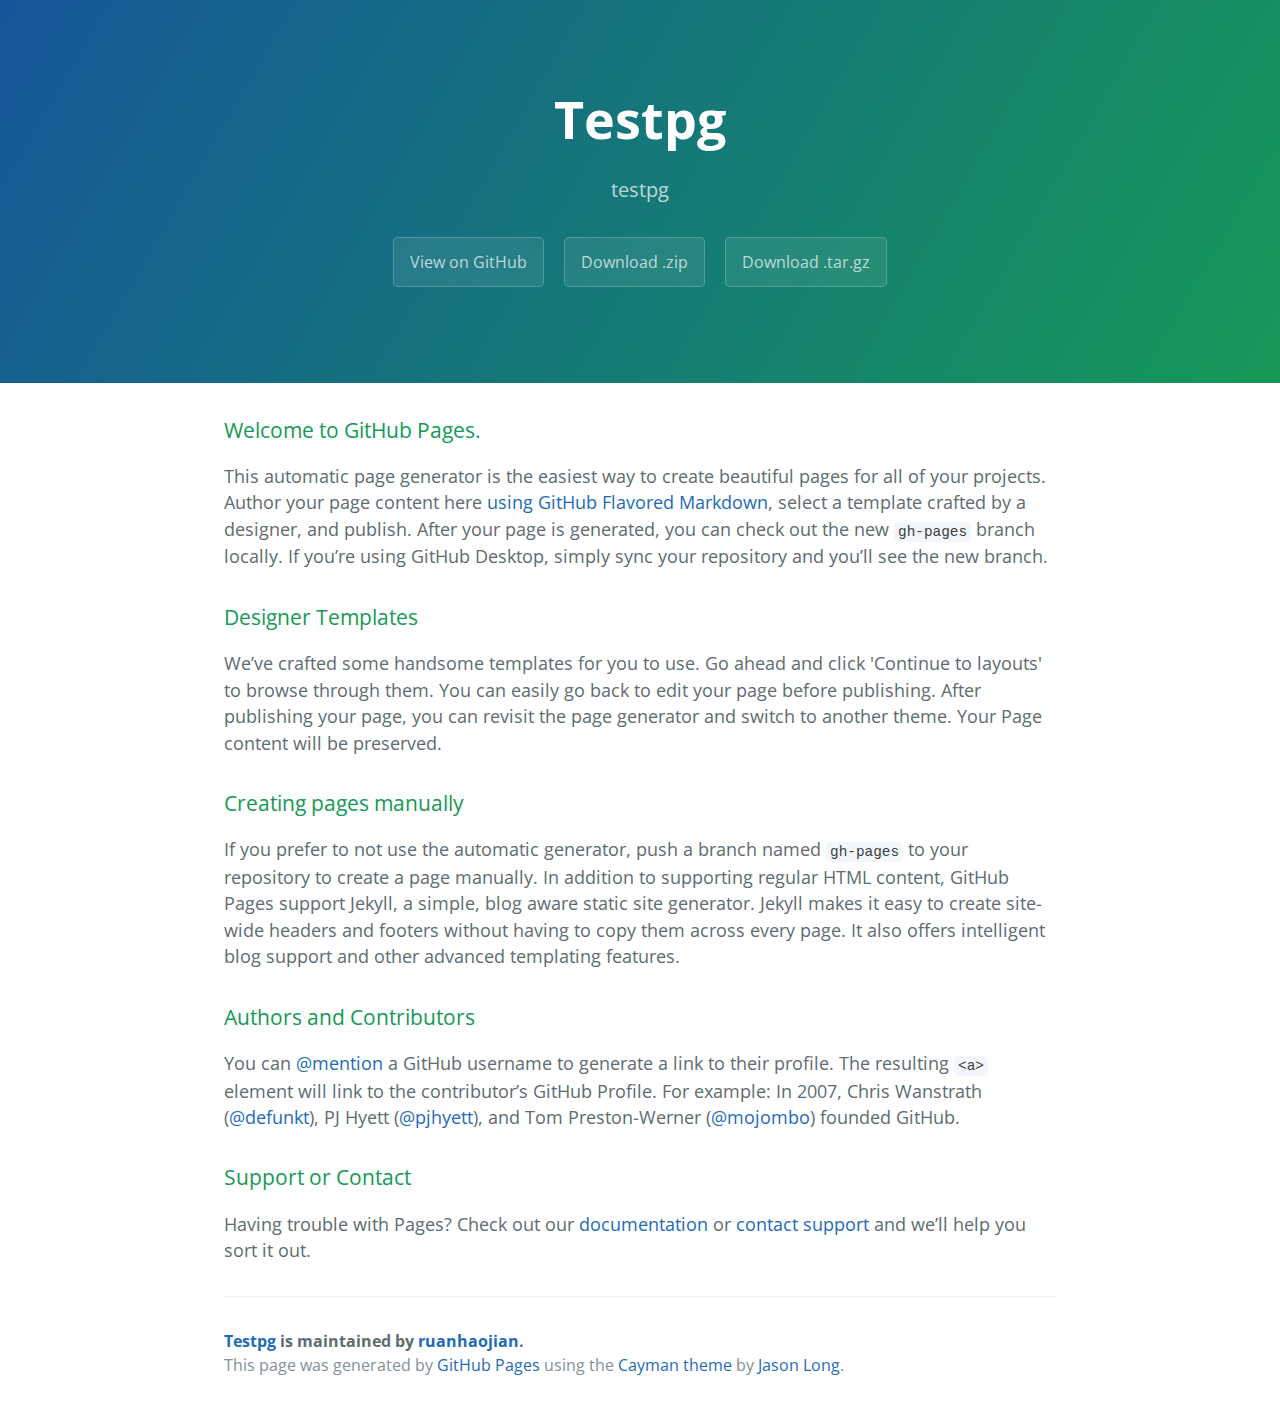
<file: index.html>
<!DOCTYPE html>
<html lang="en-us">
  <head>
    <meta charset="UTF-8">
    <title>Testpg by ruanhaojian</title>
    <meta name="viewport" content="width=device-width, initial-scale=1">
    <link rel="stylesheet" type="text/css" href="stylesheets/normalize.css" media="screen">
    <link href='https://fonts.googleapis.com/css?family=Open+Sans:400,700' rel='stylesheet' type='text/css'>
    <link rel="stylesheet" type="text/css" href="stylesheets/stylesheet.css" media="screen">
    <link rel="stylesheet" type="text/css" href="stylesheets/github-light.css" media="screen">
  </head>
  <body>
    <section class="page-header">
      <h1 class="project-name">Testpg</h1>
      <h2 class="project-tagline">testpg</h2>
      <a href="https://github.com/ruanhaojian/testpg" class="btn">View on GitHub</a>
      <a href="https://github.com/ruanhaojian/testpg/zipball/master" class="btn">Download .zip</a>
      <a href="https://github.com/ruanhaojian/testpg/tarball/master" class="btn">Download .tar.gz</a>
    </section>

    <section class="main-content">
      <h3>
<a id="welcome-to-github-pages" class="anchor" href="#welcome-to-github-pages" aria-hidden="true"><span aria-hidden="true" class="octicon octicon-link"></span></a>Welcome to GitHub Pages.</h3>

<p>This automatic page generator is the easiest way to create beautiful pages for all of your projects. Author your page content here <a href="https://guides.github.com/features/mastering-markdown/">using GitHub Flavored Markdown</a>, select a template crafted by a designer, and publish. After your page is generated, you can check out the new <code>gh-pages</code> branch locally. If you’re using GitHub Desktop, simply sync your repository and you’ll see the new branch.</p>

<h3>
<a id="designer-templates" class="anchor" href="#designer-templates" aria-hidden="true"><span aria-hidden="true" class="octicon octicon-link"></span></a>Designer Templates</h3>

<p>We’ve crafted some handsome templates for you to use. Go ahead and click 'Continue to layouts' to browse through them. You can easily go back to edit your page before publishing. After publishing your page, you can revisit the page generator and switch to another theme. Your Page content will be preserved.</p>

<h3>
<a id="creating-pages-manually" class="anchor" href="#creating-pages-manually" aria-hidden="true"><span aria-hidden="true" class="octicon octicon-link"></span></a>Creating pages manually</h3>

<p>If you prefer to not use the automatic generator, push a branch named <code>gh-pages</code> to your repository to create a page manually. In addition to supporting regular HTML content, GitHub Pages support Jekyll, a simple, blog aware static site generator. Jekyll makes it easy to create site-wide headers and footers without having to copy them across every page. It also offers intelligent blog support and other advanced templating features.</p>

<h3>
<a id="authors-and-contributors" class="anchor" href="#authors-and-contributors" aria-hidden="true"><span aria-hidden="true" class="octicon octicon-link"></span></a>Authors and Contributors</h3>

<p>You can <a href="https://github.com/blog/821" class="user-mention">@mention</a> a GitHub username to generate a link to their profile. The resulting <code>&lt;a&gt;</code> element will link to the contributor’s GitHub Profile. For example: In 2007, Chris Wanstrath (<a href="https://github.com/defunkt" class="user-mention">@defunkt</a>), PJ Hyett (<a href="https://github.com/pjhyett" class="user-mention">@pjhyett</a>), and Tom Preston-Werner (<a href="https://github.com/mojombo" class="user-mention">@mojombo</a>) founded GitHub.</p>

<h3>
<a id="support-or-contact" class="anchor" href="#support-or-contact" aria-hidden="true"><span aria-hidden="true" class="octicon octicon-link"></span></a>Support or Contact</h3>

<p>Having trouble with Pages? Check out our <a href="https://help.github.com/pages">documentation</a> or <a href="https://github.com/contact">contact support</a> and we’ll help you sort it out.</p>

      <footer class="site-footer">
        <span class="site-footer-owner"><a href="https://github.com/ruanhaojian/testpg">Testpg</a> is maintained by <a href="https://github.com/ruanhaojian">ruanhaojian</a>.</span>

        <span class="site-footer-credits">This page was generated by <a href="https://pages.github.com">GitHub Pages</a> using the <a href="https://github.com/jasonlong/cayman-theme">Cayman theme</a> by <a href="https://twitter.com/jasonlong">Jason Long</a>.</span>
      </footer>

    </section>

  
  </body>
</html>
</file>
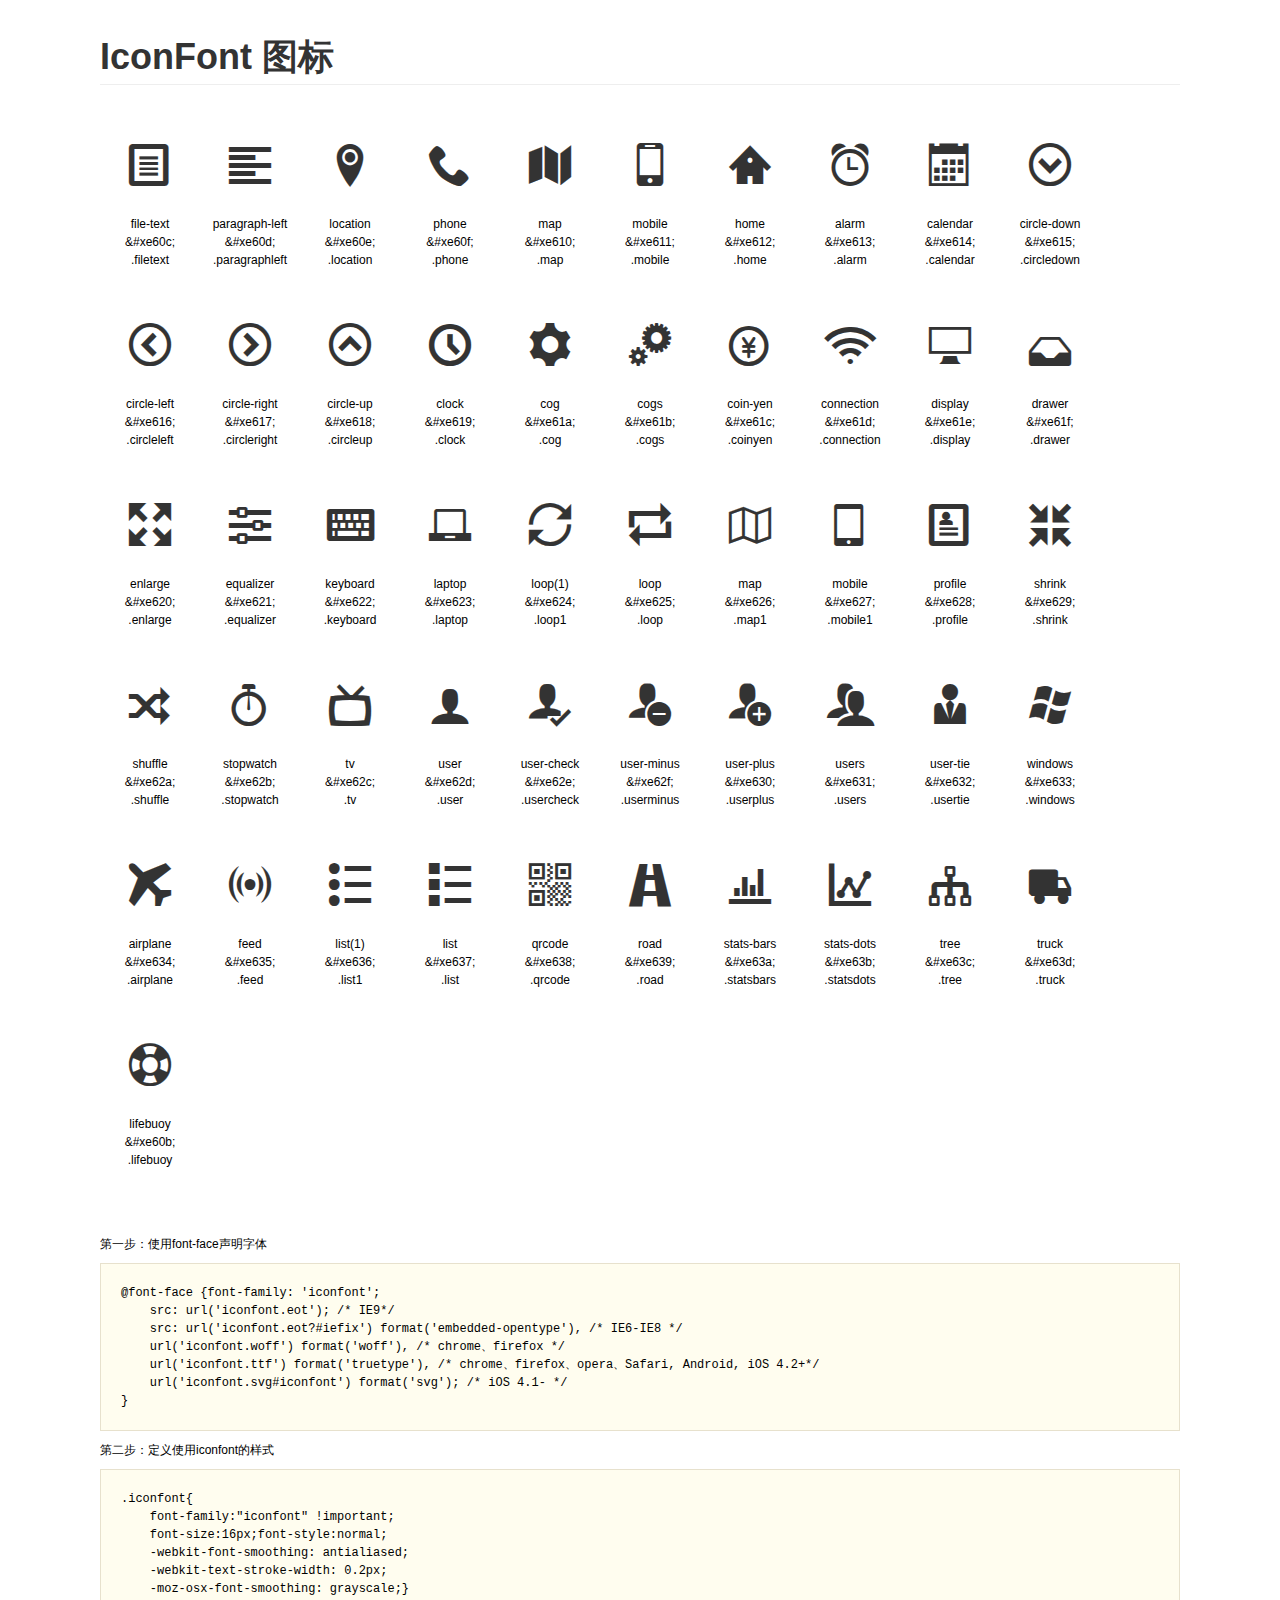
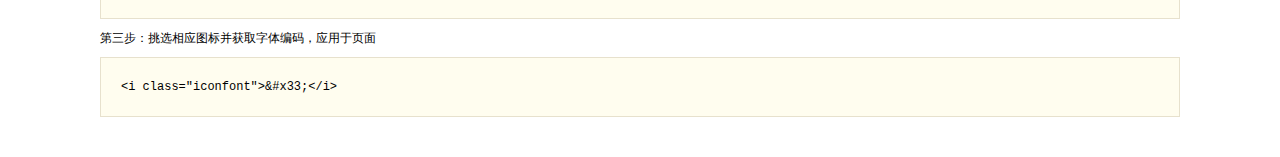
<file: cv/demo/iconfont/demo.html>
<!DOCTYPE html>
<html>
<head>
    <meta charset="utf-8"/>
    <title>IconFont</title>
    <link rel="stylesheet" href="demo.css">
    <link rel="stylesheet" href="iconfont.css">
</head>
<body>
    <div class="main">
        <h1>IconFont 图标</h1>
        <ul class="icon_lists clear">
            
                <li>
                <i class="icon iconfont">&#xe60c;</i>
                    <div class="name">file-text</div>
                    <div class="code">&amp;#xe60c;</div>
                    <div class="fontclass">.filetext</div>
                </li>
            
                <li>
                <i class="icon iconfont">&#xe60d;</i>
                    <div class="name">paragraph-left</div>
                    <div class="code">&amp;#xe60d;</div>
                    <div class="fontclass">.paragraphleft</div>
                </li>
            
                <li>
                <i class="icon iconfont">&#xe60e;</i>
                    <div class="name">location</div>
                    <div class="code">&amp;#xe60e;</div>
                    <div class="fontclass">.location</div>
                </li>
            
                <li>
                <i class="icon iconfont">&#xe60f;</i>
                    <div class="name">phone</div>
                    <div class="code">&amp;#xe60f;</div>
                    <div class="fontclass">.phone</div>
                </li>
            
                <li>
                <i class="icon iconfont">&#xe610;</i>
                    <div class="name">map</div>
                    <div class="code">&amp;#xe610;</div>
                    <div class="fontclass">.map</div>
                </li>
            
                <li>
                <i class="icon iconfont">&#xe611;</i>
                    <div class="name">mobile</div>
                    <div class="code">&amp;#xe611;</div>
                    <div class="fontclass">.mobile</div>
                </li>
            
                <li>
                <i class="icon iconfont">&#xe612;</i>
                    <div class="name">home</div>
                    <div class="code">&amp;#xe612;</div>
                    <div class="fontclass">.home</div>
                </li>
            
                <li>
                <i class="icon iconfont">&#xe613;</i>
                    <div class="name">alarm</div>
                    <div class="code">&amp;#xe613;</div>
                    <div class="fontclass">.alarm</div>
                </li>
            
                <li>
                <i class="icon iconfont">&#xe614;</i>
                    <div class="name">calendar</div>
                    <div class="code">&amp;#xe614;</div>
                    <div class="fontclass">.calendar</div>
                </li>
            
                <li>
                <i class="icon iconfont">&#xe615;</i>
                    <div class="name">circle-down</div>
                    <div class="code">&amp;#xe615;</div>
                    <div class="fontclass">.circledown</div>
                </li>
            
                <li>
                <i class="icon iconfont">&#xe616;</i>
                    <div class="name">circle-left</div>
                    <div class="code">&amp;#xe616;</div>
                    <div class="fontclass">.circleleft</div>
                </li>
            
                <li>
                <i class="icon iconfont">&#xe617;</i>
                    <div class="name">circle-right</div>
                    <div class="code">&amp;#xe617;</div>
                    <div class="fontclass">.circleright</div>
                </li>
            
                <li>
                <i class="icon iconfont">&#xe618;</i>
                    <div class="name">circle-up</div>
                    <div class="code">&amp;#xe618;</div>
                    <div class="fontclass">.circleup</div>
                </li>
            
                <li>
                <i class="icon iconfont">&#xe619;</i>
                    <div class="name">clock</div>
                    <div class="code">&amp;#xe619;</div>
                    <div class="fontclass">.clock</div>
                </li>
            
                <li>
                <i class="icon iconfont">&#xe61a;</i>
                    <div class="name">cog</div>
                    <div class="code">&amp;#xe61a;</div>
                    <div class="fontclass">.cog</div>
                </li>
            
                <li>
                <i class="icon iconfont">&#xe61b;</i>
                    <div class="name">cogs</div>
                    <div class="code">&amp;#xe61b;</div>
                    <div class="fontclass">.cogs</div>
                </li>
            
                <li>
                <i class="icon iconfont">&#xe61c;</i>
                    <div class="name">coin-yen</div>
                    <div class="code">&amp;#xe61c;</div>
                    <div class="fontclass">.coinyen</div>
                </li>
            
                <li>
                <i class="icon iconfont">&#xe61d;</i>
                    <div class="name">connection</div>
                    <div class="code">&amp;#xe61d;</div>
                    <div class="fontclass">.connection</div>
                </li>
            
                <li>
                <i class="icon iconfont">&#xe61e;</i>
                    <div class="name">display</div>
                    <div class="code">&amp;#xe61e;</div>
                    <div class="fontclass">.display</div>
                </li>
            
                <li>
                <i class="icon iconfont">&#xe61f;</i>
                    <div class="name">drawer</div>
                    <div class="code">&amp;#xe61f;</div>
                    <div class="fontclass">.drawer</div>
                </li>
            
                <li>
                <i class="icon iconfont">&#xe620;</i>
                    <div class="name">enlarge</div>
                    <div class="code">&amp;#xe620;</div>
                    <div class="fontclass">.enlarge</div>
                </li>
            
                <li>
                <i class="icon iconfont">&#xe621;</i>
                    <div class="name">equalizer</div>
                    <div class="code">&amp;#xe621;</div>
                    <div class="fontclass">.equalizer</div>
                </li>
            
                <li>
                <i class="icon iconfont">&#xe622;</i>
                    <div class="name">keyboard</div>
                    <div class="code">&amp;#xe622;</div>
                    <div class="fontclass">.keyboard</div>
                </li>
            
                <li>
                <i class="icon iconfont">&#xe623;</i>
                    <div class="name">laptop</div>
                    <div class="code">&amp;#xe623;</div>
                    <div class="fontclass">.laptop</div>
                </li>
            
                <li>
                <i class="icon iconfont">&#xe624;</i>
                    <div class="name">loop(1)</div>
                    <div class="code">&amp;#xe624;</div>
                    <div class="fontclass">.loop1</div>
                </li>
            
                <li>
                <i class="icon iconfont">&#xe625;</i>
                    <div class="name">loop</div>
                    <div class="code">&amp;#xe625;</div>
                    <div class="fontclass">.loop</div>
                </li>
            
                <li>
                <i class="icon iconfont">&#xe626;</i>
                    <div class="name">map</div>
                    <div class="code">&amp;#xe626;</div>
                    <div class="fontclass">.map1</div>
                </li>
            
                <li>
                <i class="icon iconfont">&#xe627;</i>
                    <div class="name">mobile</div>
                    <div class="code">&amp;#xe627;</div>
                    <div class="fontclass">.mobile1</div>
                </li>
            
                <li>
                <i class="icon iconfont">&#xe628;</i>
                    <div class="name">profile</div>
                    <div class="code">&amp;#xe628;</div>
                    <div class="fontclass">.profile</div>
                </li>
            
                <li>
                <i class="icon iconfont">&#xe629;</i>
                    <div class="name">shrink</div>
                    <div class="code">&amp;#xe629;</div>
                    <div class="fontclass">.shrink</div>
                </li>
            
                <li>
                <i class="icon iconfont">&#xe62a;</i>
                    <div class="name">shuffle</div>
                    <div class="code">&amp;#xe62a;</div>
                    <div class="fontclass">.shuffle</div>
                </li>
            
                <li>
                <i class="icon iconfont">&#xe62b;</i>
                    <div class="name">stopwatch</div>
                    <div class="code">&amp;#xe62b;</div>
                    <div class="fontclass">.stopwatch</div>
                </li>
            
                <li>
                <i class="icon iconfont">&#xe62c;</i>
                    <div class="name">tv</div>
                    <div class="code">&amp;#xe62c;</div>
                    <div class="fontclass">.tv</div>
                </li>
            
                <li>
                <i class="icon iconfont">&#xe62d;</i>
                    <div class="name">user</div>
                    <div class="code">&amp;#xe62d;</div>
                    <div class="fontclass">.user</div>
                </li>
            
                <li>
                <i class="icon iconfont">&#xe62e;</i>
                    <div class="name">user-check</div>
                    <div class="code">&amp;#xe62e;</div>
                    <div class="fontclass">.usercheck</div>
                </li>
            
                <li>
                <i class="icon iconfont">&#xe62f;</i>
                    <div class="name">user-minus</div>
                    <div class="code">&amp;#xe62f;</div>
                    <div class="fontclass">.userminus</div>
                </li>
            
                <li>
                <i class="icon iconfont">&#xe630;</i>
                    <div class="name">user-plus</div>
                    <div class="code">&amp;#xe630;</div>
                    <div class="fontclass">.userplus</div>
                </li>
            
                <li>
                <i class="icon iconfont">&#xe631;</i>
                    <div class="name">users</div>
                    <div class="code">&amp;#xe631;</div>
                    <div class="fontclass">.users</div>
                </li>
            
                <li>
                <i class="icon iconfont">&#xe632;</i>
                    <div class="name">user-tie</div>
                    <div class="code">&amp;#xe632;</div>
                    <div class="fontclass">.usertie</div>
                </li>
            
                <li>
                <i class="icon iconfont">&#xe633;</i>
                    <div class="name">windows</div>
                    <div class="code">&amp;#xe633;</div>
                    <div class="fontclass">.windows</div>
                </li>
            
                <li>
                <i class="icon iconfont">&#xe634;</i>
                    <div class="name">airplane</div>
                    <div class="code">&amp;#xe634;</div>
                    <div class="fontclass">.airplane</div>
                </li>
            
                <li>
                <i class="icon iconfont">&#xe635;</i>
                    <div class="name">feed</div>
                    <div class="code">&amp;#xe635;</div>
                    <div class="fontclass">.feed</div>
                </li>
            
                <li>
                <i class="icon iconfont">&#xe636;</i>
                    <div class="name">list(1)</div>
                    <div class="code">&amp;#xe636;</div>
                    <div class="fontclass">.list1</div>
                </li>
            
                <li>
                <i class="icon iconfont">&#xe637;</i>
                    <div class="name">list</div>
                    <div class="code">&amp;#xe637;</div>
                    <div class="fontclass">.list</div>
                </li>
            
                <li>
                <i class="icon iconfont">&#xe638;</i>
                    <div class="name">qrcode</div>
                    <div class="code">&amp;#xe638;</div>
                    <div class="fontclass">.qrcode</div>
                </li>
            
                <li>
                <i class="icon iconfont">&#xe639;</i>
                    <div class="name">road</div>
                    <div class="code">&amp;#xe639;</div>
                    <div class="fontclass">.road</div>
                </li>
            
                <li>
                <i class="icon iconfont">&#xe63a;</i>
                    <div class="name">stats-bars</div>
                    <div class="code">&amp;#xe63a;</div>
                    <div class="fontclass">.statsbars</div>
                </li>
            
                <li>
                <i class="icon iconfont">&#xe63b;</i>
                    <div class="name">stats-dots</div>
                    <div class="code">&amp;#xe63b;</div>
                    <div class="fontclass">.statsdots</div>
                </li>
            
                <li>
                <i class="icon iconfont">&#xe63c;</i>
                    <div class="name">tree</div>
                    <div class="code">&amp;#xe63c;</div>
                    <div class="fontclass">.tree</div>
                </li>
            
                <li>
                <i class="icon iconfont">&#xe63d;</i>
                    <div class="name">truck</div>
                    <div class="code">&amp;#xe63d;</div>
                    <div class="fontclass">.truck</div>
                </li>
            
                <li>
                <i class="icon iconfont">&#xe60b;</i>
                    <div class="name">lifebuoy</div>
                    <div class="code">&amp;#xe60b;</div>
                    <div class="fontclass">.lifebuoy</div>
                </li>
            
        </ul>


        <div class="helps">
            第一步：使用font-face声明字体
            <pre>
@font-face {font-family: 'iconfont';
    src: url('iconfont.eot'); /* IE9*/
    src: url('iconfont.eot?#iefix') format('embedded-opentype'), /* IE6-IE8 */
    url('iconfont.woff') format('woff'), /* chrome、firefox */
    url('iconfont.ttf') format('truetype'), /* chrome、firefox、opera、Safari, Android, iOS 4.2+*/
    url('iconfont.svg#iconfont') format('svg'); /* iOS 4.1- */
}
</pre>
第二步：定义使用iconfont的样式
            <pre>
.iconfont{
    font-family:"iconfont" !important;
    font-size:16px;font-style:normal;
    -webkit-font-smoothing: antialiased;
    -webkit-text-stroke-width: 0.2px;
    -moz-osx-font-smoothing: grayscale;}
</pre>
第三步：挑选相应图标并获取字体编码，应用于页面
<pre>
&lt;i class="iconfont"&gt;&amp;#x33;&lt;/i&gt;
</pre>
        </div>

    </div>
</body>
</html>
</file>
<file: stylesheets/stylesheet.css>
* {
  box-sizing: border-box; }

body {
  padding: 0;
  margin: 0;
  font-family: "Open Sans", "Helvetica Neue", Helvetica, Arial, sans-serif;
  font-size: 16px;
  line-height: 1.5;
  color: #606c71; }

a {
  color: #1e6bb8;
  text-decoration: none; }
  a:hover {
    text-decoration: underline; }

.btn {
  display: inline-block;
  margin-bottom: 1rem;
  color: rgba(255, 255, 255, 0.7);
  background-color: rgba(255, 255, 255, 0.08);
  border-color: rgba(255, 255, 255, 0.2);
  border-style: solid;
  border-width: 1px;
  border-radius: 0.3rem;
  transition: color 0.2s, background-color 0.2s, border-color 0.2s; }
  .btn + .btn {
    margin-left: 1rem; }

.btn:hover {
  color: rgba(255, 255, 255, 0.8);
  text-decoration: none;
  background-color: rgba(255, 255, 255, 0.2);
  border-color: rgba(255, 255, 255, 0.3); }

@media screen and (min-width: 64em) {
  .btn {
    padding: 0.75rem 1rem; } }

@media screen and (min-width: 42em) and (max-width: 64em) {
  .btn {
    padding: 0.6rem 0.9rem;
    font-size: 0.9rem; } }

@media screen and (max-width: 42em) {
  .btn {
    display: block;
    width: 100%;
    padding: 0.75rem;
    font-size: 0.9rem; }
    .btn + .btn {
      margin-top: 1rem;
      margin-left: 0; } }

.page-header {
  color: #fff;
  text-align: center;
  background-color: #159957;
  background-image: linear-gradient(120deg, #155799, #159957); }

@media screen and (min-width: 64em) {
  .page-header {
    padding: 5rem 6rem; } }

@media screen and (min-width: 42em) and (max-width: 64em) {
  .page-header {
    padding: 3rem 4rem; } }

@media screen and (max-width: 42em) {
  .page-header {
    padding: 2rem 1rem; } }

.project-name {
  margin-top: 0;
  margin-bottom: 0.1rem; }

@media screen and (min-width: 64em) {
  .project-name {
    font-size: 3.25rem; } }

@media screen and (min-width: 42em) and (max-width: 64em) {
  .project-name {
    font-size: 2.25rem; } }

@media screen and (max-width: 42em) {
  .project-name {
    font-size: 1.75rem; } }

.project-tagline {
  margin-bottom: 2rem;
  font-weight: normal;
  opacity: 0.7; }

@media screen and (min-width: 64em) {
  .project-tagline {
    font-size: 1.25rem; } }

@media screen and (min-width: 42em) and (max-width: 64em) {
  .project-tagline {
    font-size: 1.15rem; } }

@media screen and (max-width: 42em) {
  .project-tagline {
    font-size: 1rem; } }

.main-content :first-child {
  margin-top: 0; }
.main-content img {
  max-width: 100%; }
.main-content h1, .main-content h2, .main-content h3, .main-content h4, .main-content h5, .main-content h6 {
  margin-top: 2rem;
  margin-bottom: 1rem;
  font-weight: normal;
  color: #159957; }
.main-content p {
  margin-bottom: 1em; }
.main-content code {
  padding: 2px 4px;
  font-family: Consolas, "Liberation Mono", Menlo, Courier, monospace;
  font-size: 0.9rem;
  color: #383e41;
  background-color: #f3f6fa;
  border-radius: 0.3rem; }
.main-content pre {
  padding: 0.8rem;
  margin-top: 0;
  margin-bottom: 1rem;
  font: 1rem Consolas, "Liberation Mono", Menlo, Courier, monospace;
  color: #567482;
  word-wrap: normal;
  background-color: #f3f6fa;
  border: solid 1px #dce6f0;
  border-radius: 0.3rem; }
  .main-content pre > code {
    padding: 0;
    margin: 0;
    font-size: 0.9rem;
    color: #567482;
    word-break: normal;
    white-space: pre;
    background: transparent;
    border: 0; }
.main-content .highlight {
  margin-bottom: 1rem; }
  .main-content .highlight pre {
    margin-bottom: 0;
    word-break: normal; }
.main-content .highlight pre, .main-content pre {
  padding: 0.8rem;
  overflow: auto;
  font-size: 0.9rem;
  line-height: 1.45;
  border-radius: 0.3rem; }
.main-content pre code, .main-content pre tt {
  display: inline;
  max-width: initial;
  padding: 0;
  margin: 0;
  overflow: initial;
  line-height: inherit;
  word-wrap: normal;
  background-color: transparent;
  border: 0; }
  .main-content pre code:before, .main-content pre code:after, .main-content pre tt:before, .main-content pre tt:after {
    content: normal; }
.main-content ul, .main-content ol {
  margin-top: 0; }
.main-content blockquote {
  padding: 0 1rem;
  margin-left: 0;
  color: #819198;
  border-left: 0.3rem solid #dce6f0; }
  .main-content blockquote > :first-child {
    margin-top: 0; }
  .main-content blockquote > :last-child {
    margin-bottom: 0; }
.main-content table {
  display: block;
  width: 100%;
  overflow: auto;
  word-break: normal;
  word-break: keep-all; }
  .main-content table th {
    font-weight: bold; }
  .main-content table th, .main-content table td {
    padding: 0.5rem 1rem;
    border: 1px solid #e9ebec; }
.main-content dl {
  padding: 0; }
  .main-content dl dt {
    padding: 0;
    margin-top: 1rem;
    font-size: 1rem;
    font-weight: bold; }
  .main-content dl dd {
    padding: 0;
    margin-bottom: 1rem; }
.main-content hr {
  height: 2px;
  padding: 0;
  margin: 1rem 0;
  background-color: #eff0f1;
  border: 0; }

@media screen and (min-width: 64em) {
  .main-content {
    max-width: 64rem;
    padding: 2rem 6rem;
    margin: 0 auto;
    font-size: 1.1rem; } }

@media screen and (min-width: 42em) and (max-width: 64em) {
  .main-content {
    padding: 2rem 4rem;
    font-size: 1.1rem; } }

@media screen and (max-width: 42em) {
  .main-content {
    padding: 2rem 1rem;
    font-size: 1rem; } }

.site-footer {
  padding-top: 2rem;
  margin-top: 2rem;
  border-top: solid 1px #eff0f1; }

.site-footer-owner {
  display: block;
  font-weight: bold; }

.site-footer-credits {
  color: #819198; }

@media screen and (min-width: 64em) {
  .site-footer {
    font-size: 1rem; } }

@media screen and (min-width: 42em) and (max-width: 64em) {
  .site-footer {
    font-size: 1rem; } }

@media screen and (max-width: 42em) {
  .site-footer {
    font-size: 0.9rem; } }
</file>
<file: stylesheets/github-light.css>
/*
   Copyright 2014 GitHub Inc.

   Licensed under the Apache License, Version 2.0 (the "License");
   you may not use this file except in compliance with the License.
   You may obtain a copy of the License at

       http://www.apache.org/licenses/LICENSE-2.0

   Unless required by applicable law or agreed to in writing, software
   distributed under the License is distributed on an "AS IS" BASIS,
   WITHOUT WARRANTIES OR CONDITIONS OF ANY KIND, either express or implied.
   See the License for the specific language governing permissions and
   limitations under the License.

*/

.pl-c /* comment */ {
  color: #969896;
}

.pl-c1      /* constant, markup.raw, meta.diff.header, meta.module-reference, meta.property-name, support, support.constant, support.variable, variable.other.constant */,
.pl-s .pl-v /* string variable */ {
  color: #0086b3;
}

.pl-e  /* entity */,
.pl-en /* entity.name */ {
  color: #795da3;
}

.pl-s .pl-s1 /* string source */,
.pl-smi      /* storage.modifier.import, storage.modifier.package, storage.type.java, variable.other, variable.parameter.function */ {
  color: #333;
}

.pl-ent /* entity.name.tag */ {
  color: #63a35c;
}

.pl-k /* keyword, storage, storage.type */ {
  color: #a71d5d;
}

.pl-pds              /* punctuation.definition.string, string.regexp.character-class */,
.pl-s                /* string */,
.pl-s .pl-pse .pl-s1 /* string punctuation.section.embedded source */,
.pl-sr               /* string.regexp */,
.pl-sr .pl-cce       /* string.regexp constant.character.escape */,
.pl-sr .pl-sra       /* string.regexp string.regexp.arbitrary-repitition */,
.pl-sr .pl-sre       /* string.regexp source.ruby.embedded */ {
  color: #183691;
}

.pl-v /* variable */ {
  color: #ed6a43;
}

.pl-id /* invalid.deprecated */ {
  color: #b52a1d;
}

.pl-ii /* invalid.illegal */ {
  background-color: #b52a1d;
  color: #f8f8f8;
}

.pl-sr .pl-cce /* string.regexp constant.character.escape */ {
  color: #63a35c;
  font-weight: bold;
}

.pl-ml /* markup.list */ {
  color: #693a17;
}

.pl-mh        /* markup.heading */,
.pl-mh .pl-en /* markup.heading entity.name */,
.pl-ms        /* meta.separator */ {
  color: #1d3e81;
  font-weight: bold;
}

.pl-mq /* markup.quote */ {
  color: #008080;
}

.pl-mi /* markup.italic */ {
  color: #333;
  font-style: italic;
}

.pl-mb /* markup.bold */ {
  color: #333;
  font-weight: bold;
}

.pl-md /* markup.deleted, meta.diff.header.from-file */ {
  background-color: #ffecec;
  color: #bd2c00;
}

.pl-mi1 /* markup.inserted, meta.diff.header.to-file */ {
  background-color: #eaffea;
  color: #55a532;
}

.pl-mdr /* meta.diff.range */ {
  color: #795da3;
  font-weight: bold;
}

.pl-mo /* meta.output */ {
  color: #1d3e81;
}
</file>
<file: cv/demo/iconfont/demo.css>
*{margin:0;padding:0;list-style:none}body,h1,h2,h3,h4,h5,h6,hr,p,blockquote,dl,dt,dd,ul,ol,li,pre,form,fieldset,legend,button,input,textarea,th,td{margin:0;padding:0}body,button,input,select,textarea{font:12px/1.5 tahoma,arial,\5b8b\4f53,sans-serif}h1,h2,h3,h4,h5,h6{font-size:100%}address,cite,dfn,em,var{font-style:normal}code,kbd,pre,samp{font-family:courier new,courier,monospace}small{font-size:12px}ul,ol{list-style:none}a{text-decoration:none}a:hover{text-decoration:underline}legend{color:#000}fieldset,img{border:0}button,input,select,textarea{font-size:100%}table{border-collapse:collapse;border-spacing:0}.ks-clear:after,.clear:after{content:'\20';display:block;height:0;clear:both}.ks-clear,.clear{*zoom:1}.main{padding:30px 100px}.main h1{font-size:36px;color:#333;text-align:left;margin-bottom:30px;border-bottom:1px solid #eee}.helps{margin-top:40px}.helps pre{padding:20px;margin:10px 0;border:solid 1px #e7e1cd;background-color:#fffdef;overflow:auto}.icon_lists li{float:left;width:100px;height:180px;text-align:center}.icon_lists .icon{font-size:42px;line-height:100px;margin:10px 0;color:#333;-webkit-transition:font-size .25s ease-out 0s;-moz-transition:font-size .25s ease-out 0s;transition:font-size .25s ease-out 0s}.icon_lists .icon:hover{font-size:100px}
</file>
<file: cv/demo/iconfont/iconfont.css>
@font-face{font-family:iconfont;src:url('iconfont.eot');src:url('iconfont.eot?') format('embedded-opentype'),url('iconfont.woff') format('woff'),url('iconfont.ttf') format('truetype'),url('iconfont.svg') format('svg')}.iconfont{font-family:iconfont!important;font-size:16px;font-style:normal;-webkit-font-smoothing:antialiased;-webkit-text-stroke-width:.2px;-moz-osx-font-smoothing:grayscale}.icon-filetext:before{content:"\e60c"}.icon-paragraphleft:before{content:"\e60d"}.icon-location:before{content:"\e60e"}.icon-phone:before{content:"\e60f"}.icon-map:before{content:"\e610"}.icon-mobile:before{content:"\e611"}.icon-home:before{content:"\e612"}.icon-alarm:before{content:"\e613"}.icon-calendar:before{content:"\e614"}.icon-circledown:before{content:"\e615"}.icon-circleleft:before{content:"\e616"}.icon-circleright:before{content:"\e617"}.icon-circleup:before{content:"\e618"}.icon-clock:before{content:"\e619"}.icon-cog:before{content:"\e61a"}.icon-cogs:before{content:"\e61b"}.icon-coinyen:before{content:"\e61c"}.icon-connection:before{content:"\e61d"}.icon-display:before{content:"\e61e"}.icon-drawer:before{content:"\e61f"}.icon-enlarge:before{content:"\e620"}.icon-equalizer:before{content:"\e621"}.icon-keyboard:before{content:"\e622"}.icon-laptop:before{content:"\e623"}.icon-loop1:before{content:"\e624"}.icon-loop:before{content:"\e625"}.icon-map1:before{content:"\e626"}.icon-mobile1:before{content:"\e627"}.icon-profile:before{content:"\e628"}.icon-shrink:before{content:"\e629"}.icon-shuffle:before{content:"\e62a"}.icon-stopwatch:before{content:"\e62b"}.icon-tv:before{content:"\e62c"}.icon-user:before{content:"\e62d"}.icon-usercheck:before{content:"\e62e"}.icon-userminus:before{content:"\e62f"}.icon-userplus:before{content:"\e630"}.icon-users:before{content:"\e631"}.icon-usertie:before{content:"\e632"}.icon-windows:before{content:"\e633"}.icon-airplane:before{content:"\e634"}.icon-feed:before{content:"\e635"}.icon-list1:before{content:"\e636"}.icon-list:before{content:"\e637"}.icon-qrcode:before{content:"\e638"}.icon-road:before{content:"\e639"}.icon-statsbars:before{content:"\e63a"}.icon-statsdots:before{content:"\e63b"}.icon-tree:before{content:"\e63c"}.icon-truck:before{content:"\e63d"}.icon-lifebuoy:before{content:"\e60b"}
</file>
